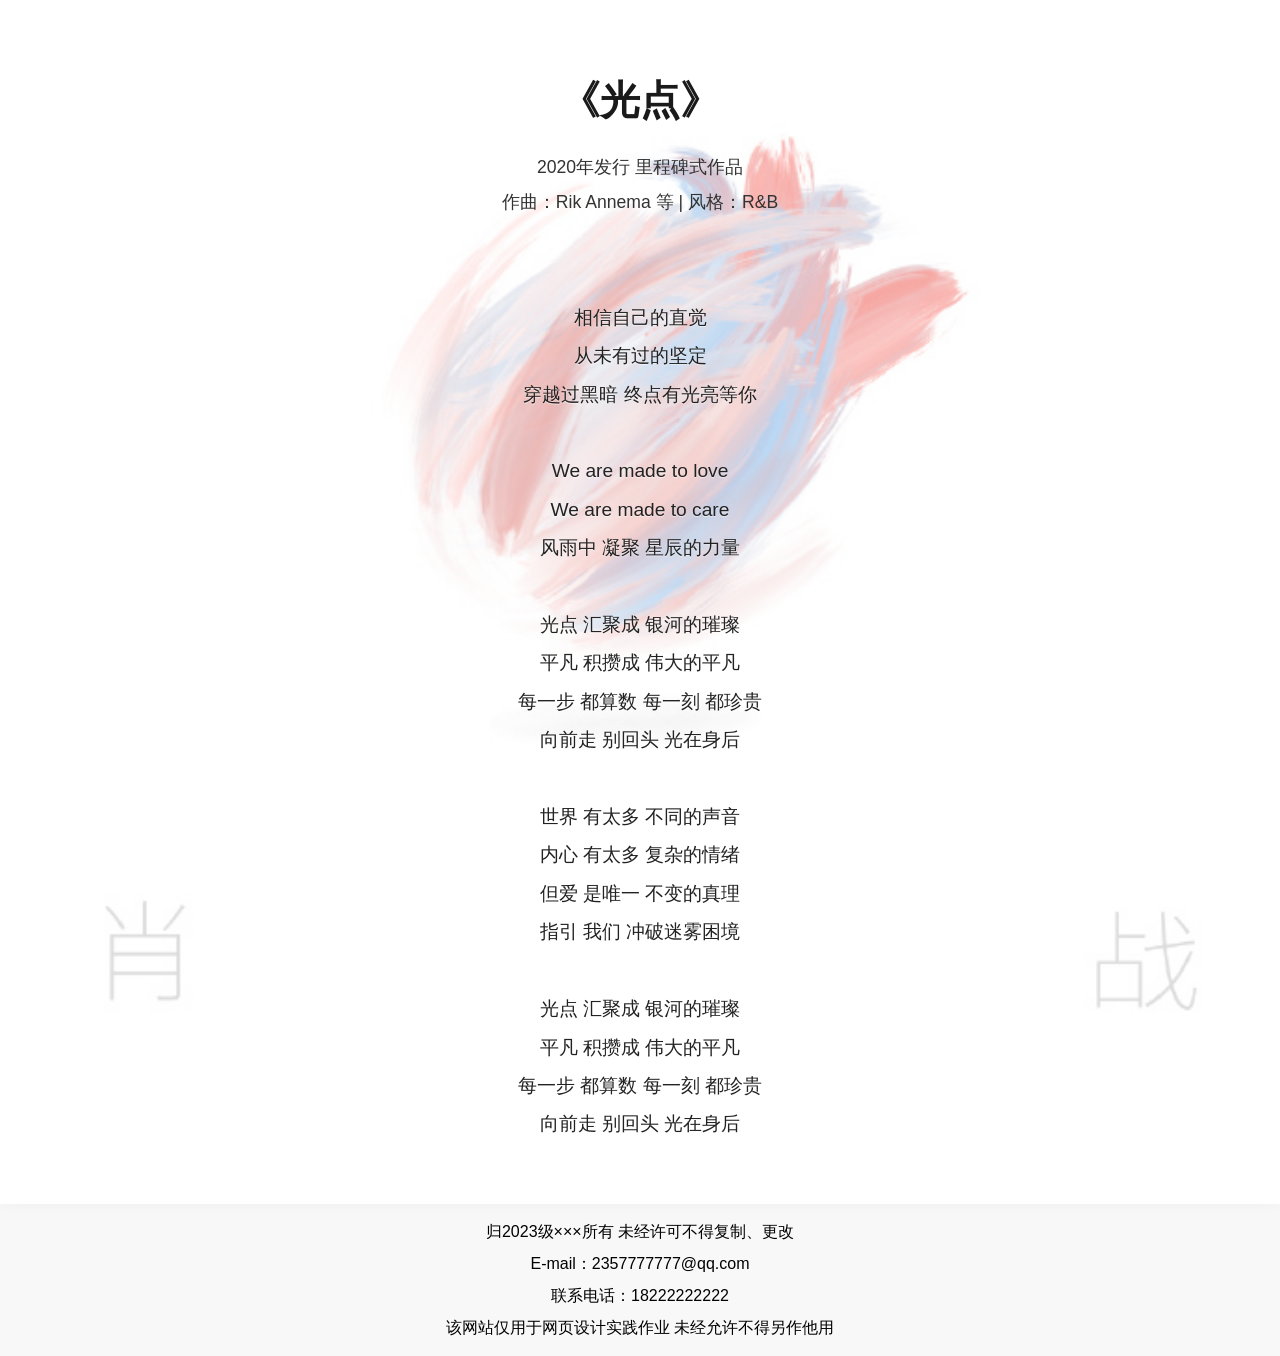
<file: html/guangdian.html>
<!DOCTYPE html>
<html lang="zh-CN">
<head>
    <meta charset="UTF-8">
    <meta name="viewport" content="width=device-width, initial-scale=1.0">
    <title>《光点》- 肖战</title>
    <link rel="stylesheet" href="../css/lyrics.css">
</head>
<body>
    <div id="guangdian">
         <div class="container">
        <h1>《光点》</h1>
        <div class="album-info">
            <p>2020年发行 里程碑式作品</p>
            <p>作曲：Rik Annema 等 | 风格：R&B</p>
        </div>
        <div class="lyrics">
            相信自己的直觉
            从未有过的坚定
            穿越过黑暗 终点有光亮等你
            
            We are made to love
            We are made to care
            风雨中 凝聚 星辰的力量
            
            光点 汇聚成 银河的璀璨
            平凡 积攒成 伟大的平凡
            每一步 都算数 每一刻 都珍贵
            向前走 别回头 光在身后
            
            世界 有太多 不同的声音
            内心 有太多 复杂的情绪
            但爱 是唯一 不变的真理
            指引 我们 冲破迷雾困境
            
            光点 汇聚成 银河的璀璨
            平凡 积攒成 伟大的平凡
            每一步 都算数 每一刻 都珍贵
            向前走 别回头 光在身后
        </div>
    </div>
    </div>
 <div class="copyright-container">
        <div class="copyright-info" style="text-align: center;padding-top: 12px; padding-bottom: 12px; background-color: rgba(245, 245, 247, 0.7);">
            <p>归2023级×××所有 未经许可不得复制、更改</p>
            <p>E-mail：2357777777@qq.com</p>
            <p>联系电话：18222222222</p>
            <p>该网站仅用于网页设计实践作业 未经允许不得另作他用</p>
        </div>
        </div>
    </div>
</body>
</html>
</file>
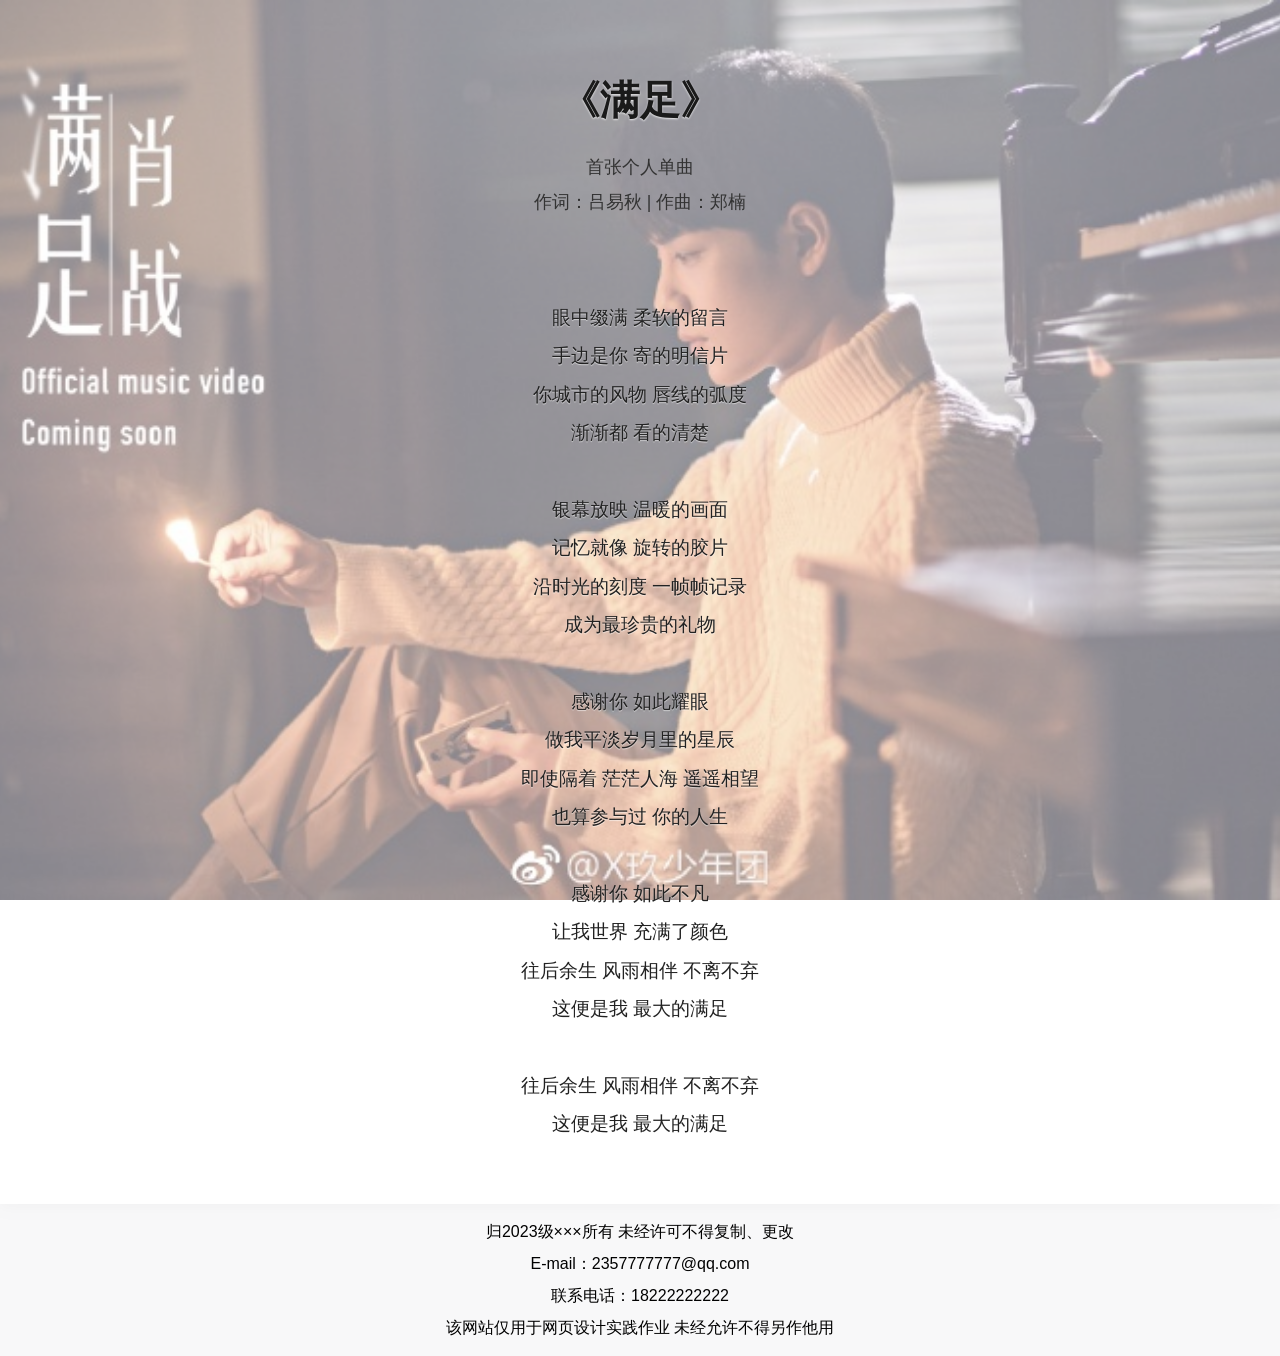
<file: html/manzu.html>
<!DOCTYPE html>
<html lang="zh-CN">
<head>
    <meta charset="UTF-8">
    <meta name="viewport" content="width=device-width, initial-scale=1.0">
    <title>《满足》- 肖战</title>
    <link rel="stylesheet" href="../css/lyrics.css">
</head>
<body>
    <div id="manzu">
        <div class="container">
        <h1>《满足》</h1>
        <div class="album-info">
            <p>首张个人单曲</p>
            <p>作词：吕易秋 | 作曲：郑楠</p>
        </div>
        <div class="lyrics">
            眼中缀满 柔软的留言
            手边是你 寄的明信片
            你城市的风物 唇线的弧度
            渐渐都 看的清楚
            
            银幕放映 温暖的画面
            记忆就像 旋转的胶片
            沿时光的刻度 一帧帧记录
            成为最珍贵的礼物
            
            感谢你 如此耀眼
            做我平淡岁月里的星辰
            即使隔着 茫茫人海 遥遥相望
            也算参与过 你的人生
            
            感谢你 如此不凡
            让我世界 充满了颜色
            往后余生 风雨相伴 不离不弃
            这便是我 最大的满足
            
            往后余生 风雨相伴 不离不弃
            这便是我 最大的满足
        </div>
    </div>
    </div>
 <div class="copyright-container">
        <div class="copyright-info" style="text-align: center;padding-top: 12px; padding-bottom: 12px; background-color: rgba(245, 245, 247, 0.7);">
            <p>归2023级×××所有 未经许可不得复制、更改</p>
            <p>E-mail：2357777777@qq.com</p>
            <p>联系电话：18222222222</p>
            <p>该网站仅用于网页设计实践作业 未经允许不得另作他用</p>
        </div>
        </div>
    </div>
</body>
</html>
</file>
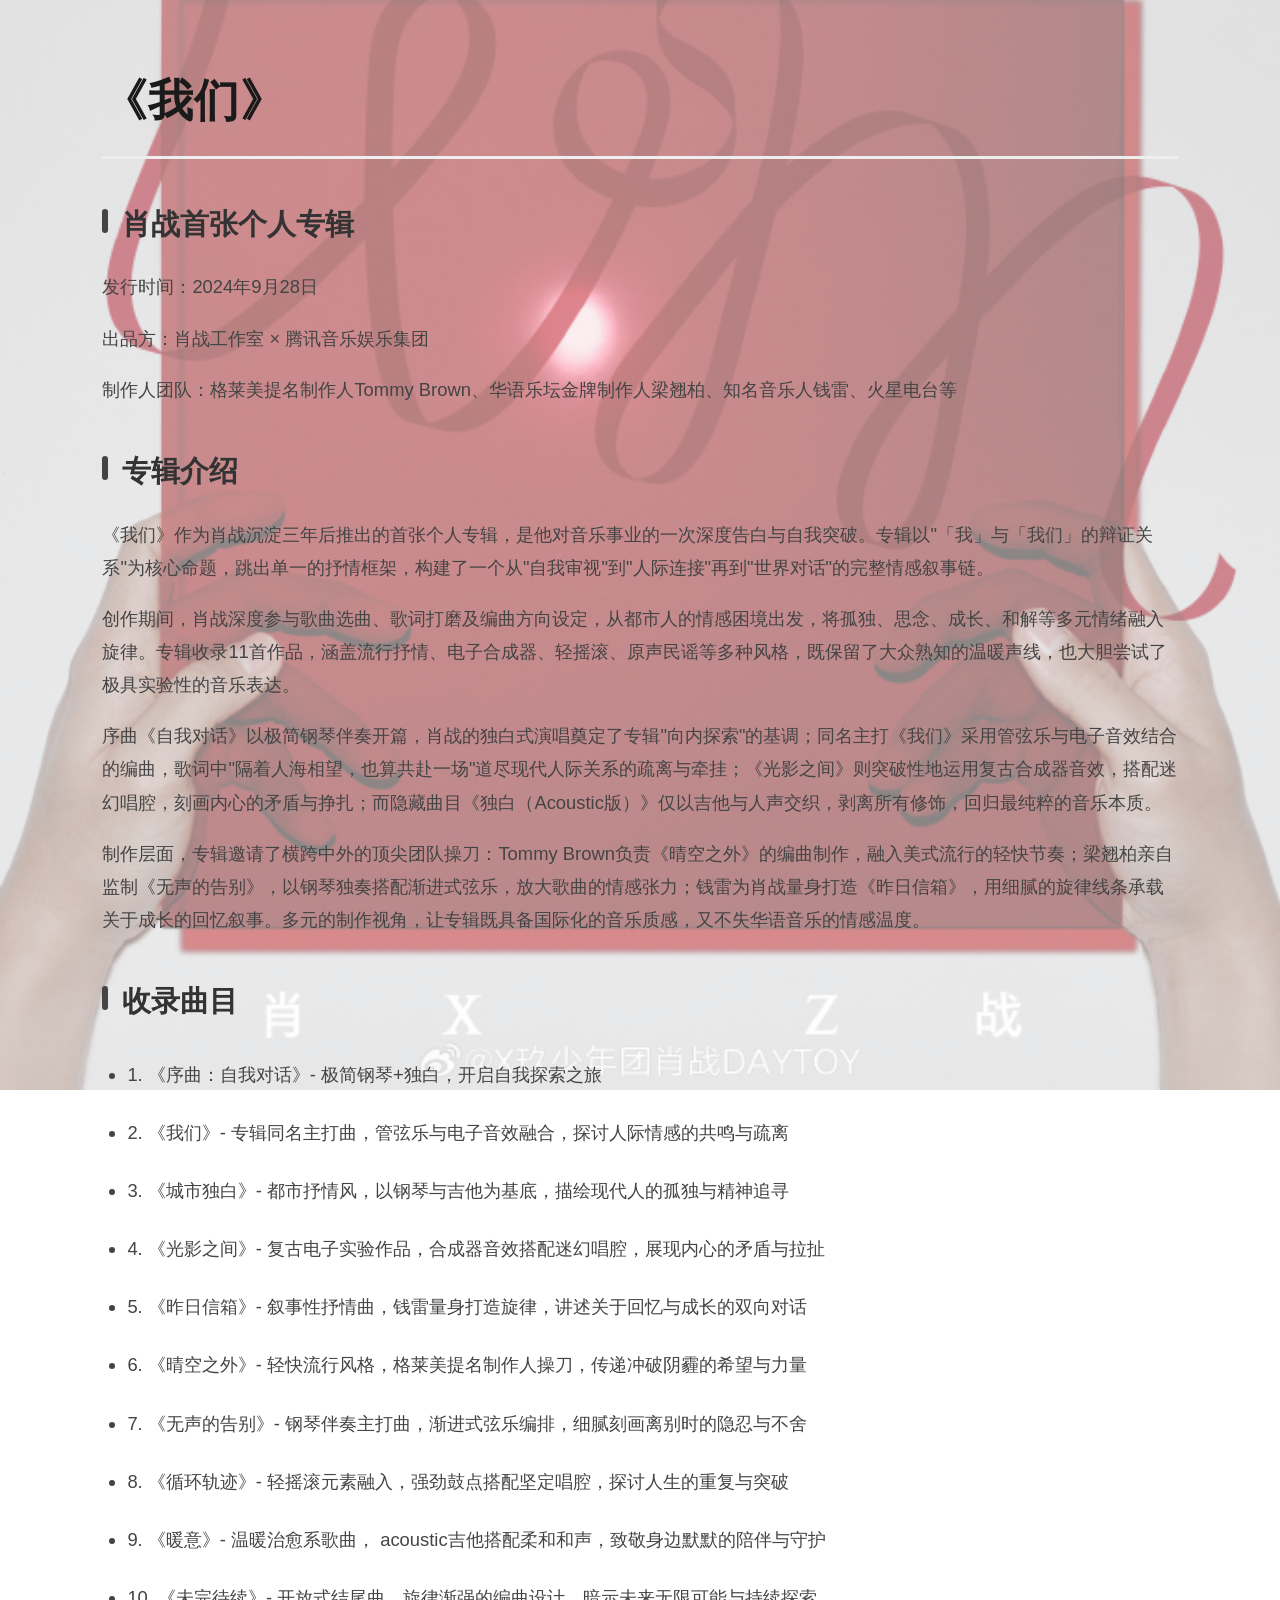
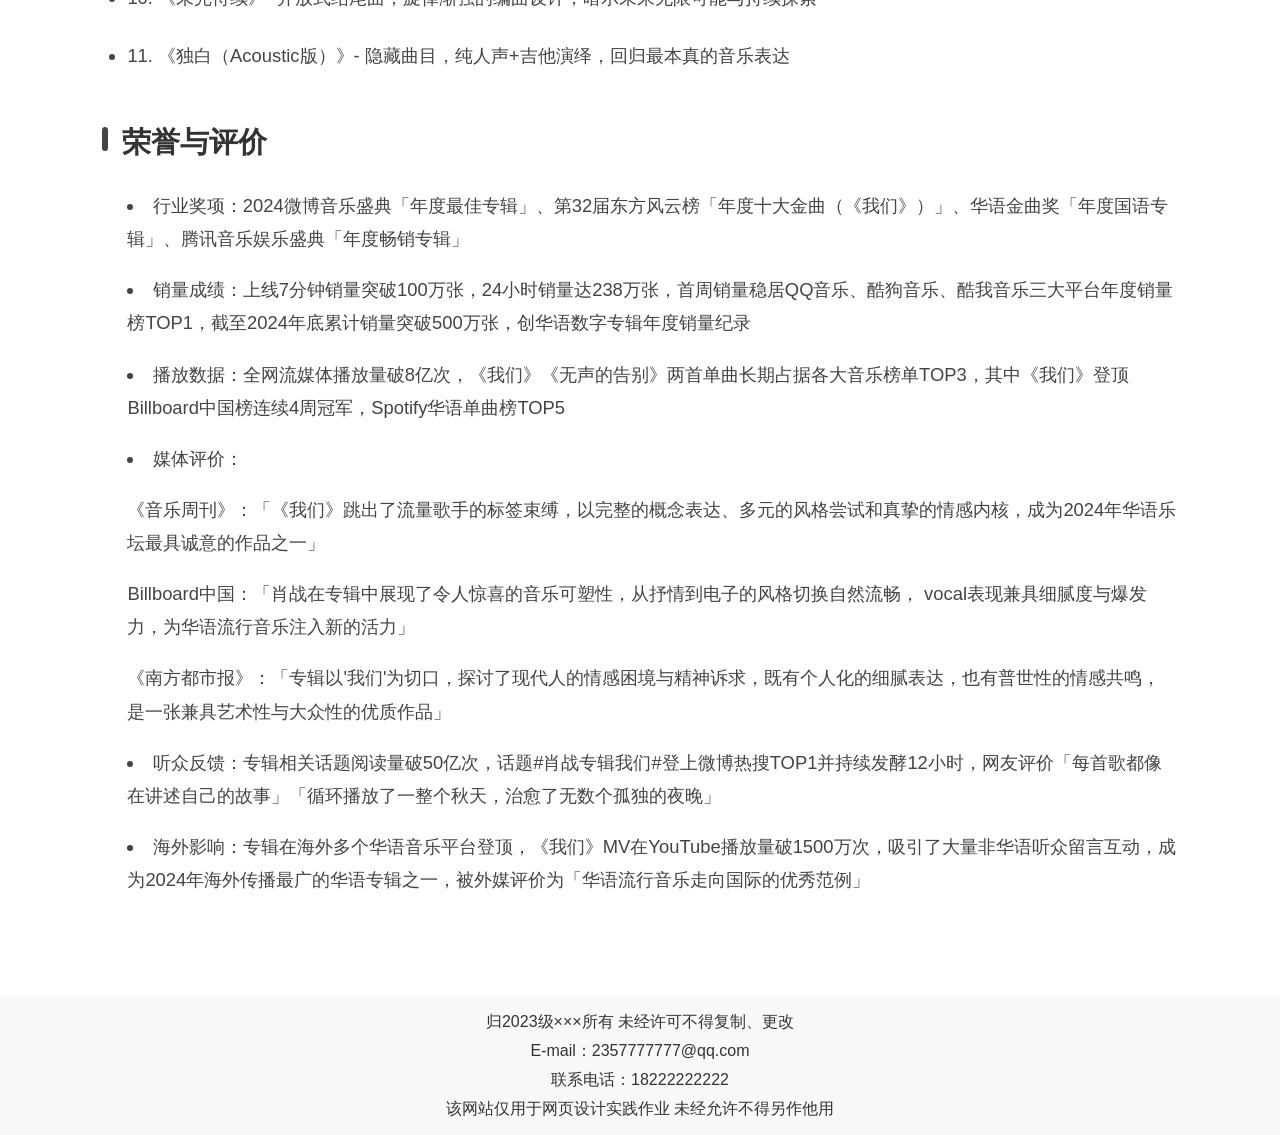
<file: html/ours.html>
<!DOCTYPE html>
<html lang="en">
<head>
    <meta charset="UTF-8">
    <meta name="viewport" content="width=device-width, initial-scale=1.0">
    <title>我们</title>
    <link rel="stylesheet" href="../css/base.css">
    <link rel="stylesheet" href="../css/ours.css">
</head>
<body>
    <!-- 专辑内容区域 - 包含背景图 -->
    <div id="ours" class="section">
         <div class="album-intro">
        <h2 class="album-title"><strong>《我们》</strong></h2>
        <h3 class="album-subtitle"><strong>肖战首张个人专辑</strong></h3>
        <p class="album-text">发行时间：2024年9月28日</p>
        <p class="album-text">出品方：肖战工作室 × 腾讯音乐娱乐集团</p>
        <p class="album-text">制作人团队：格莱美提名制作人Tommy Brown、华语乐坛金牌制作人梁翘柏、知名音乐人钱雷、火星电台等</p>
        
        <h3 class="album-subtitle">专辑介绍</h3>
        <p class="album-text">《我们》作为肖战沉淀三年后推出的首张个人专辑，是他对音乐事业的一次深度告白与自我突破。专辑以"「我」与「我们」的辩证关系"为核心命题，跳出单一的抒情框架，构建了一个从"自我审视"到"人际连接"再到"世界对话"的完整情感叙事链。</p>
        <p class="album-text">创作期间，肖战深度参与歌曲选曲、歌词打磨及编曲方向设定，从都市人的情感困境出发，将孤独、思念、成长、和解等多元情绪融入旋律。专辑收录11首作品，涵盖流行抒情、电子合成器、轻摇滚、原声民谣等多种风格，既保留了大众熟知的温暖声线，也大胆尝试了极具实验性的音乐表达。</p>
        <p class="album-text">序曲《自我对话》以极简钢琴伴奏开篇，肖战的独白式演唱奠定了专辑"向内探索"的基调；同名主打《我们》采用管弦乐与电子音效结合的编曲，歌词中"隔着人海相望，也算共赴一场"道尽现代人际关系的疏离与牵挂；《光影之间》则突破性地运用复古合成器音效，搭配迷幻唱腔，刻画内心的矛盾与挣扎；而隐藏曲目《独白（Acoustic版）》仅以吉他与人声交织，剥离所有修饰，回归最纯粹的音乐本质。</p>
        <p class="album-text">制作层面，专辑邀请了横跨中外的顶尖团队操刀：Tommy Brown负责《晴空之外》的编曲制作，融入美式流行的轻快节奏；梁翘柏亲自监制《无声的告别》，以钢琴独奏搭配渐进式弦乐，放大歌曲的情感张力；钱雷为肖战量身打造《昨日信箱》，用细腻的旋律线条承载关于成长的回忆叙事。多元的制作视角，让专辑既具备国际化的音乐质感，又不失华语音乐的情感温度。</p>
        
        <h3 class="album-subtitle">收录曲目</h3>
        <ul class="song-list">
            <li>1. 《序曲：自我对话》- 极简钢琴+独白，开启自我探索之旅</li>
            <li>2. 《我们》- 专辑同名主打曲，管弦乐与电子音效融合，探讨人际情感的共鸣与疏离</li>
            <li>3. 《城市独白》- 都市抒情风，以钢琴与吉他为基底，描绘现代人的孤独与精神追寻</li>
            <li>4. 《光影之间》- 复古电子实验作品，合成器音效搭配迷幻唱腔，展现内心的矛盾与拉扯</li>
            <li>5. 《昨日信箱》- 叙事性抒情曲，钱雷量身打造旋律，讲述关于回忆与成长的双向对话</li>
            <li>6. 《晴空之外》- 轻快流行风格，格莱美提名制作人操刀，传递冲破阴霾的希望与力量</li>
            <li>7. 《无声的告别》- 钢琴伴奏主打曲，渐进式弦乐编排，细腻刻画离别时的隐忍与不舍</li>
            <li>8. 《循环轨迹》- 轻摇滚元素融入，强劲鼓点搭配坚定唱腔，探讨人生的重复与突破</li>
            <li>9. 《暖意》- 温暖治愈系歌曲， acoustic吉他搭配柔和和声，致敬身边默默的陪伴与守护</li>
            <li>10. 《未完待续》- 开放式结尾曲，旋律渐强的编曲设计，暗示未来无限可能与持续探索</li>
            <li>11. 《独白（Acoustic版）》- 隐藏曲目，纯人声+吉他演绎，回归最本真的音乐表达</li>
        </ul>
        
        <h3 class="album-subtitle">荣誉与评价</h3>
        <div class="honor-list">
            <li>行业奖项：2024微博音乐盛典「年度最佳专辑」、第32届东方风云榜「年度十大金曲（《我们》）」、华语金曲奖「年度国语专辑」、腾讯音乐娱乐盛典「年度畅销专辑」</li>
            <li>销量成绩：上线7分钟销量突破100万张，24小时销量达238万张，首周销量稳居QQ音乐、酷狗音乐、酷我音乐三大平台年度销量榜TOP1，截至2024年底累计销量突破500万张，创华语数字专辑年度销量纪录</li>
            <li>播放数据：全网流媒体播放量破8亿次，《我们》《无声的告别》两首单曲长期占据各大音乐榜单TOP3，其中《我们》登顶Billboard中国榜连续4周冠军，Spotify华语单曲榜TOP5</li>
            <li>媒体评价：</li>
            <p class="album-text">《音乐周刊》：「《我们》跳出了流量歌手的标签束缚，以完整的概念表达、多元的风格尝试和真挚的情感内核，成为2024年华语乐坛最具诚意的作品之一」</p>
            <p class="album-text">Billboard中国：「肖战在专辑中展现了令人惊喜的音乐可塑性，从抒情到电子的风格切换自然流畅， vocal表现兼具细腻度与爆发力，为华语流行音乐注入新的活力」</p>
            <p class="album-text">《南方都市报》：「专辑以'我们'为切口，探讨了现代人的情感困境与精神诉求，既有个人化的细腻表达，也有普世性的情感共鸣，是一张兼具艺术性与大众性的优质作品」</p>
            <li>听众反馈：专辑相关话题阅读量破50亿次，话题#肖战专辑我们#登上微博热搜TOP1并持续发酵12小时，网友评价「每首歌都像在讲述自己的故事」「循环播放了一整个秋天，治愈了无数个孤独的夜晚」</p>
            <li>海外影响：专辑在海外多个华语音乐平台登顶，《我们》MV在YouTube播放量破1500万次，吸引了大量非华语听众留言互动，成为2024年海外传播最广的华语专辑之一，被外媒评价为「华语流行音乐走向国际的优秀范例」</li>
        </div>
    </div>
    </div>
    
 <div class="copyright-container">
        <div class="copyright-info" style="text-align: center;padding-top: 12px; padding-bottom: 12px; background-color: rgba(245, 245, 247, 0.7);">
            <p>归2023级×××所有 未经许可不得复制、更改</p>
            <p>E-mail：2357777777@qq.com</p>
            <p>联系电话：18222222222</p>
            <p>该网站仅用于网页设计实践作业 未经允许不得另作他用</p>
        </div>
    </div>
</body>
</html>
</file>
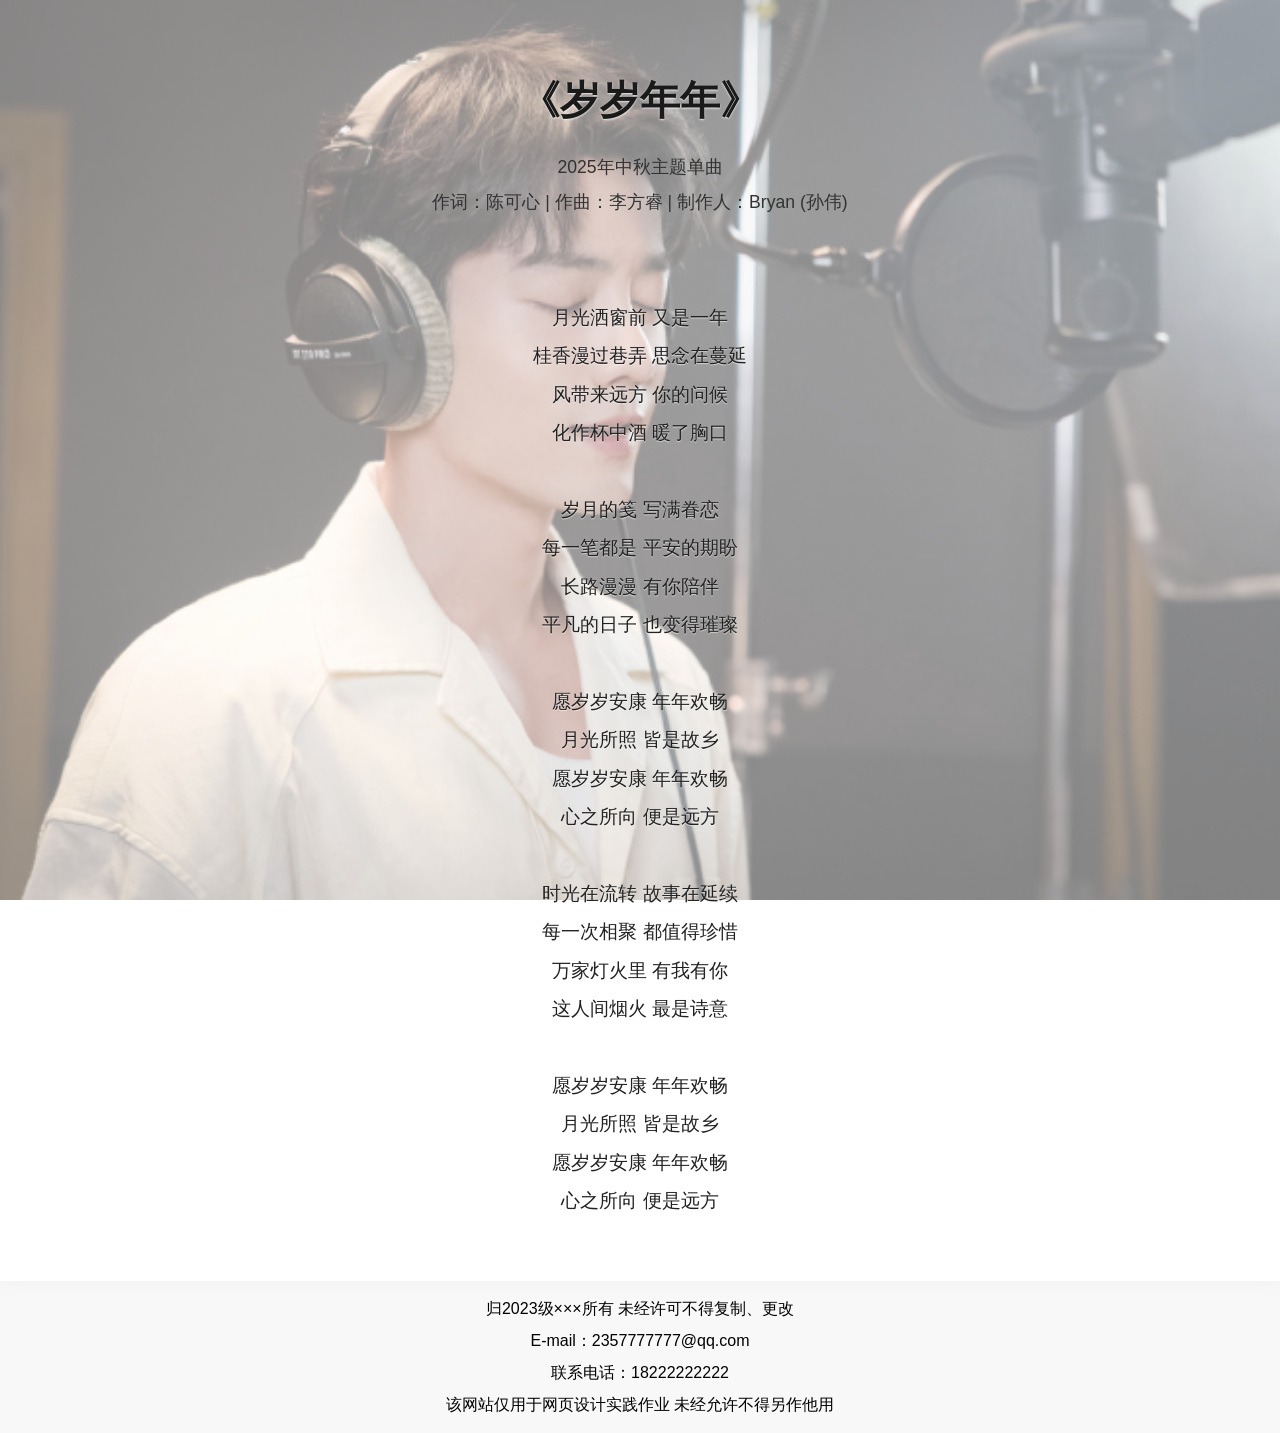
<file: html/suisuiniannian.html>
<!DOCTYPE html>
<html lang="zh-CN">
<head>
    <meta charset="UTF-8">
    <meta name="viewport" content="width=device-width, initial-scale=1.0">
    <title>《岁岁年年》- 肖战</title>
    <link rel="stylesheet" href="../css/lyrics.css">
    <link rel="stylesheet" href="../css/">
</head>
<body >
    <div id="suisuiniannian">
        <div class="container">
        <h1>《岁岁年年》</h1>
        <div class="album-info">
            <p>2025年中秋主题单曲</p>
            <p>作词：陈可心 | 作曲：李方睿 | 制作人：Bryan (孙伟)</p>
        </div>
        <div class="lyrics">
            月光洒窗前 又是一年
            桂香漫过巷弄 思念在蔓延
            风带来远方 你的问候
            化作杯中酒 暖了胸口
            
            岁月的笺 写满眷恋
            每一笔都是 平安的期盼
            长路漫漫 有你陪伴
            平凡的日子 也变得璀璨
            
            愿岁岁安康 年年欢畅
            月光所照 皆是故乡
            愿岁岁安康 年年欢畅
            心之所向 便是远方
            
            时光在流转 故事在延续
            每一次相聚 都值得珍惜
            万家灯火里 有我有你
            这人间烟火 最是诗意
            
            愿岁岁安康 年年欢畅
            月光所照 皆是故乡
            愿岁岁安康 年年欢畅
            心之所向 便是远方
        </div>
    </div>
    </div>
 <div class="copyright-container">
        <div class="copyright-info" style="text-align: center;padding-top: 12px; padding-bottom: 12px; background-color: rgba(245, 245, 247, 0.7);">
            <p>归2023级×××所有 未经许可不得复制、更改</p>
            <p>E-mail：2357777777@qq.com</p>
            <p>联系电话：18222222222</p>
            <p>该网站仅用于网页设计实践作业 未经允许不得另作他用</p>
        </div>
        </div>
    </div>
</body>
</html>
</file>
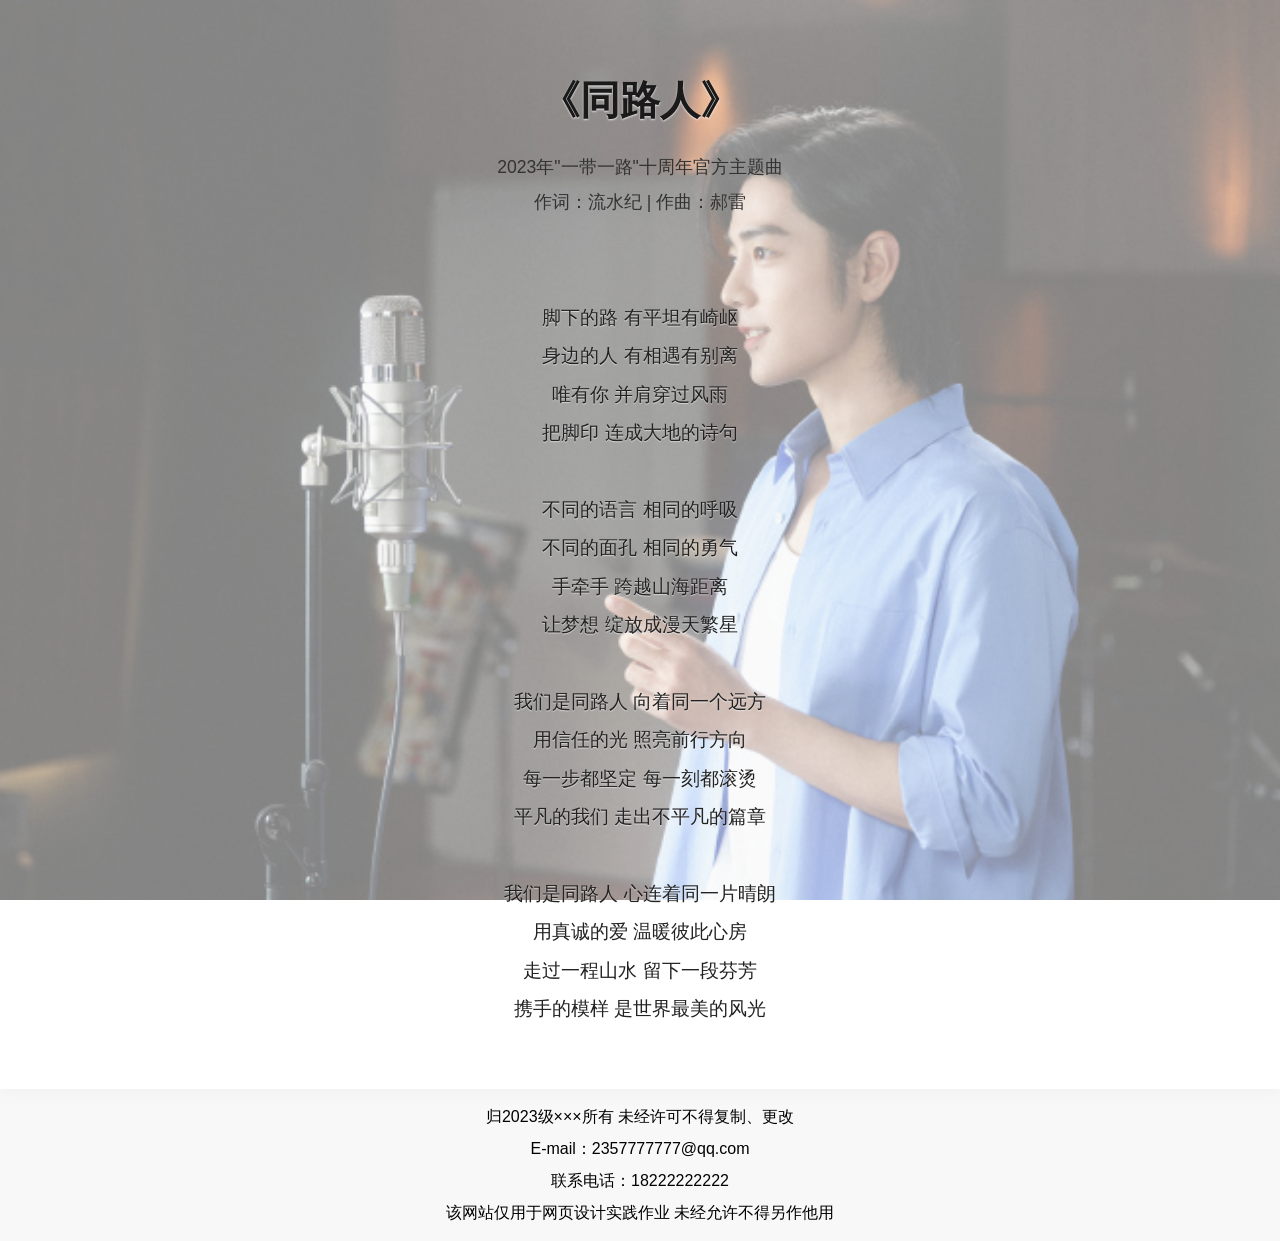
<file: html/tongluren.html>
<!DOCTYPE html>
<html lang="zh-CN">
<head>
    <meta charset="UTF-8">
    <meta name="viewport" content="width=device-width, initial-scale=1.0">
    <title>《同路人》- 肖战</title>
    <link rel="stylesheet" href="../css/lyrics.css">
</head>
<body>
    <div id="tongluren">
        <div class="container">
        <h1>《同路人》</h1>
        <div class="album-info">
            <p>2023年"一带一路"十周年官方主题曲</p>
            <p>作词：流水纪 | 作曲：郝雷</p>
        </div>
        <div class="lyrics">
            脚下的路 有平坦有崎岖
            身边的人 有相遇有别离
            唯有你 并肩穿过风雨
            把脚印 连成大地的诗句
            
            不同的语言 相同的呼吸
            不同的面孔 相同的勇气
            手牵手 跨越山海距离
            让梦想 绽放成漫天繁星
            
            我们是同路人 向着同一个远方
            用信任的光 照亮前行方向
            每一步都坚定 每一刻都滚烫
            平凡的我们 走出不平凡的篇章
            
            我们是同路人 心连着同一片晴朗
            用真诚的爱 温暖彼此心房
            走过一程山水 留下一段芬芳
            携手的模样 是世界最美的风光
        </div>
    </div>
    </div>
 <div class="copyright-container">
        <div class="copyright-info" style="text-align: center;padding-top: 12px; padding-bottom: 12px; background-color: rgba(245, 245, 247, 0.7);">
            <p>归2023级×××所有 未经许可不得复制、更改</p>
            <p>E-mail：2357777777@qq.com</p>
            <p>联系电话：18222222222</p>
            <p>该网站仅用于网页设计实践作业 未经允许不得另作他用</p>
        </div>
        </div>
    </div>
</body>
</html>
</file>
<file: css/lyrics.css>
/* 歌词页面样式 */
* {
    box-sizing: border-box;
    margin: 0;
    padding: 0;
}

body {
    font-family: "Microsoft YaHei", sans-serif;
    line-height: 2;
    padding: 0;
    min-height: 100vh;
}

/* 各页面独立背景图设置 */
#suisuiniannian {
    background-image: url(../images/img-music/岁岁年年1.jpg);
    background-repeat: no-repeat;
    background-size: cover;
    background-attachment: fixed;
    background-position: center;
}

#tongluren {
    background-image: url(../images/img-music/同路人1.jpg);
    background-repeat: no-repeat;
    background-size: cover;
    background-attachment: fixed;
    background-position: center;
}

#guangdian {
    background-image: url(../images/img-music/光点.jpg);
    background-repeat: no-repeat;
    background-size: cover;
    background-attachment: fixed;
    background-position: center;
}

#manzu {
    background-image: url(../images/img-music/满足1.jpg);
    background-repeat: no-repeat;
    background-size: cover;
    background-attachment: fixed;
    background-position: center;
}

.container {
    width: 100%;
    min-height: 100vh;
    background-color: rgba(255, 255, 255, 0.5); /* 白色半透明背景 */
    padding: 60px 40px;
    box-shadow: 0 2px 15px rgba(0,0,0,0.1);
    text-align: center;
}

h1 {
    font-size: 2.5rem;
    color: #1a1a1a;
    margin-bottom: 10px;
    text-shadow: 0 1px 2px rgba(255,255,255,0.8); /* 增加文字清晰度 */
}

.album-info {
    color: #333;
    margin-bottom: 40px;
    font-size: 1.1rem;
}

.lyrics {
    font-size: 1.2rem;
    color: #222;
    white-space: pre-line;
    max-width: 800px;
    margin: 0 auto;
    text-shadow: 0 1px 1px rgba(255,255,255,0.6); /* 歌词文字阴影 */
}

.back-link {
    display: inline-block;
    margin-top: 50px;
    color: #333;
    text-decoration: none;
    font-size: 1.1rem;
    padding: 8px 16px;
    border: 1px solid #bbb;
    border-radius: 4px;
    background-color: rgba(255,255,255,0.7);
    transition: all 0.3s ease;
}

.back-link:hover {
    background-color: rgba(255,255,255,1);
    color: #000;
    border-color: #999;
}

/* 响应式调整 */
@media (max-width: 768px) {
    .container {
        padding: 40px 20px;
        background-color: rgba(255, 255, 255, 0.85); /* 小屏幕增加透明度 */
    }
}
</file>
<file: css/base.css>
* {
    margin: 0;
    padding: 0;
    box-sizing: border-box;
    font-family: 'Segoe UI', 'Microsoft YaHei', sans-serif;
}

:root {
    --primary: #c62828; /* 红色主色调 */
    --text: #333; /* 文字默认颜色 */
    --text-light: #666; /* 次要文字颜色 */
    --bg-light: #fff; /* 背景白色 */
    --bg-gray: #f5f5f5; /* 浅灰背景 */
    --shadow: 0 2px 10px rgba(0, 0, 0, 0.08); /* 阴影效果 */
    --transition: all 0.4s cubic-bezier(0.25, 0.8, 0.25, 1); /* 统一过渡动画曲线 */
}

body {
    background-position: center;
    background-repeat: no-repeat;
    color: var(--text);
    line-height: 1.6;
    overflow-x: hidden;
}

html {
    scroll-behavior: smooth;
}

:target {
    scroll-margin-top: 90px;
}
</file>
<file: css/ours.css>
*{
    box-sizing: border-box;
    margin: 0;
    padding: 0;
}
body{
    text-align: left;
    padding: 0; 
    margin: 0;
    font-family: "Microsoft YaHei", sans-serif;
    line-height: 1.8;
}

/* 专辑内容区域背景图设置 */
#ours {
    background-image: url(../images/img-music/我们1.jpg);
    background-repeat: no-repeat;
    background-size: cover;
    background-attachment: fixed;
    background-position: center;
    min-height: 100vh;
}

.album-intro{
    width: 100%;
    min-height: 100vh;
    background-color: rgba(255,255,255,0.5);
    padding: 60px 8vw;
    margin: 0;
    box-shadow: none;
}
/* 标题样式 - 添加album-前缀避免冲突 */
.album-title{
    font-size: 2.8rem;
    color: #1a1a1a;
    margin: 0 0 30px;
    border-bottom: 3px solid #eee;
    padding-bottom: 15px;
    letter-spacing: 1px;
}
.album-subtitle{
    font-size: 1.8rem;
    color: #333;
    margin: 40px 0 20px;
    position: relative;
    padding-left: 20px;
}
.album-subtitle::before {
    content: "";
    position: absolute;
    left: 0;
    top: 10px;
    width: 6px;
    height: 24px;
    background-color: #444;
    border-radius: 3px;
}
/* 正文文本样式 - 添加album-前缀 */
.album-text{
    margin: 18px 0;
    color: #444;
    font-size: 1.15rem;
    max-width: 1400px;
}
.song-list{
    text-align: left;
    margin: 25px 0 40px;
    padding-left: 25px;
    max-width: 1200px;
}
.song-list li {
    margin: 15px 0;
    color: #444;
    font-size: 1.15rem;
    transition: all 0.3s ease;
    padding: 5px 0;
}
.song-list li:hover {
    color: #000;
    padding-left: 12px;
    font-weight: 500;
}
.honor-list {
    margin: 20px 0 40px;
    padding-left: 25px;
    max-width: 1400px;
}
.honor-list li {
    margin: 18px 0;
    color: #444;
    font-size: 1.15rem;
    list-style-type: disc;
}


/* 响应式调整 - 同步更新类名 */
@media (max-width: 768px) {
    .album-intro {
        padding: 40px 5vw;
    }
    .album-title {
        font-size: 2.2rem;
    }
    .album-subtitle {
        font-size: 1.5rem;
        margin: 30px 0 15px;
    }
    .album-text, .song-list li, .honor-list li {
        font-size: 1.05rem;
    }
    .honor-list .indent {
        margin-left: 30px;
    }
}
</file>
